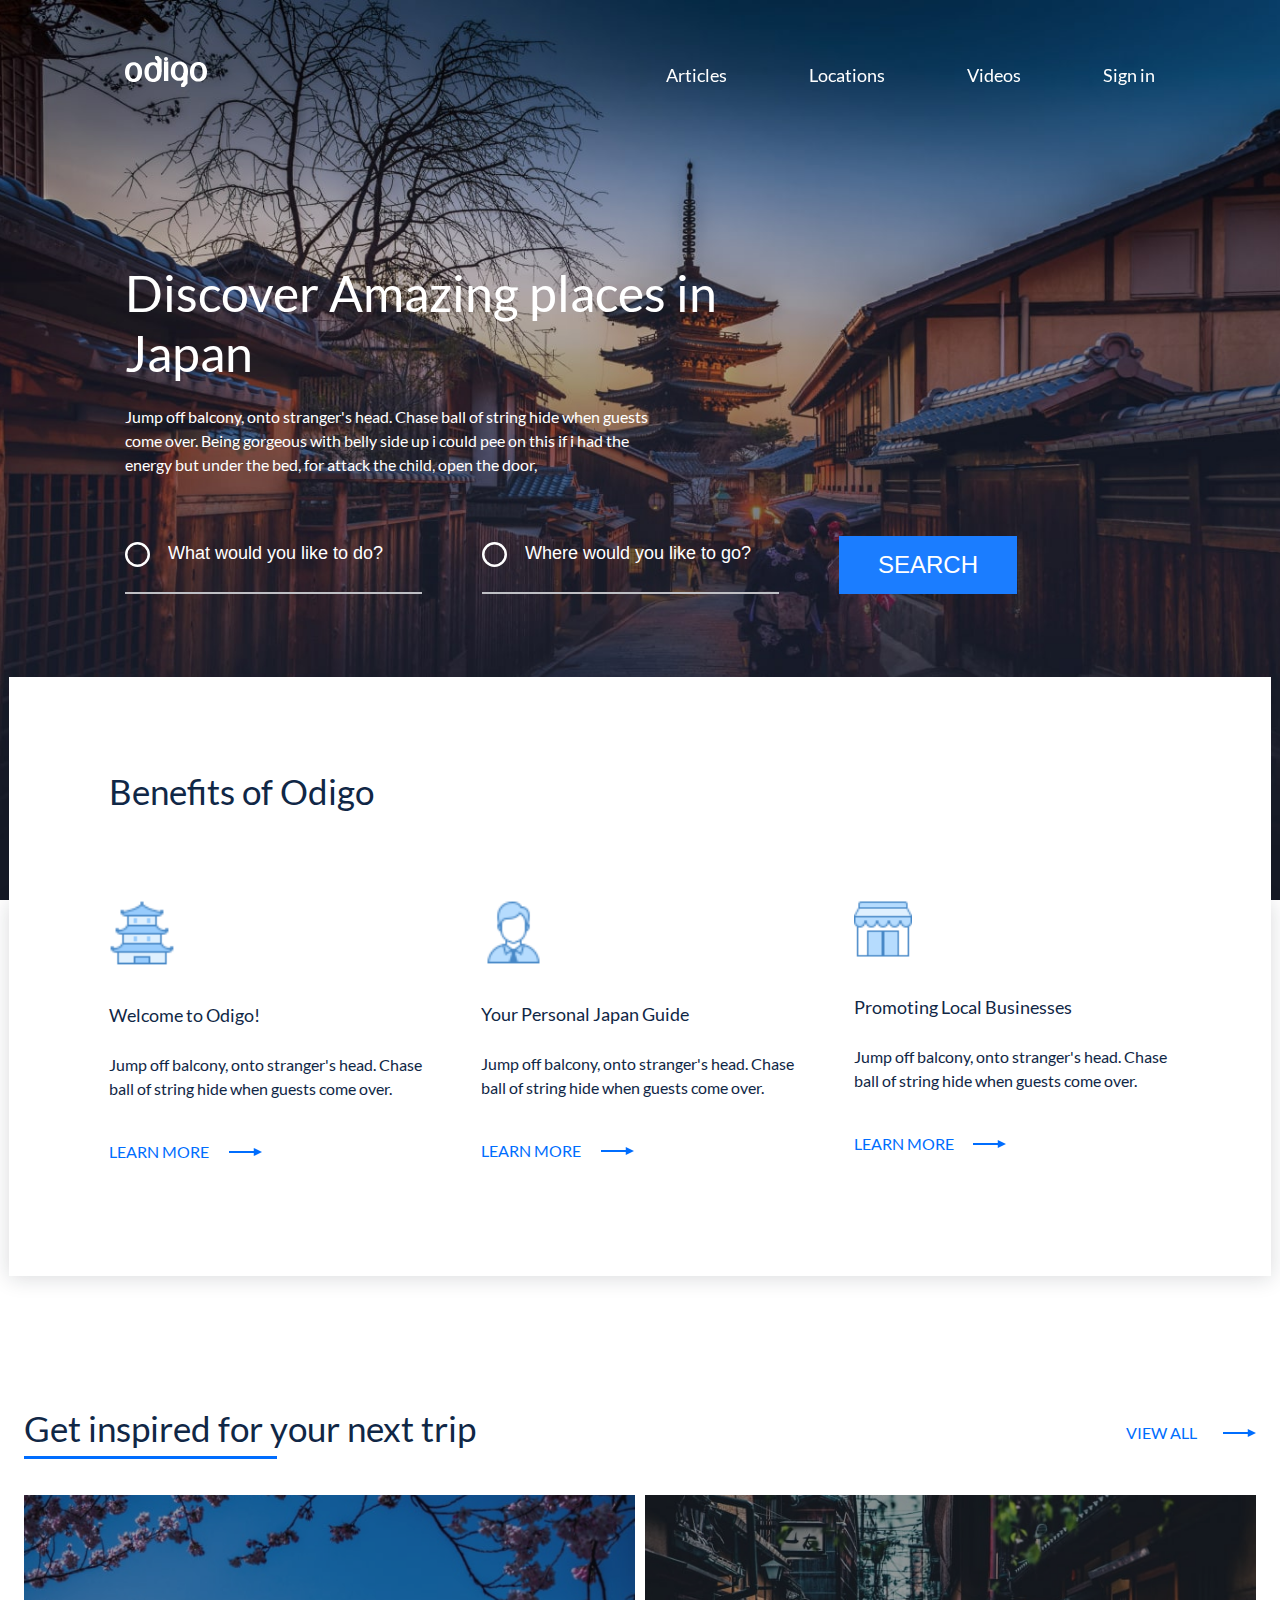
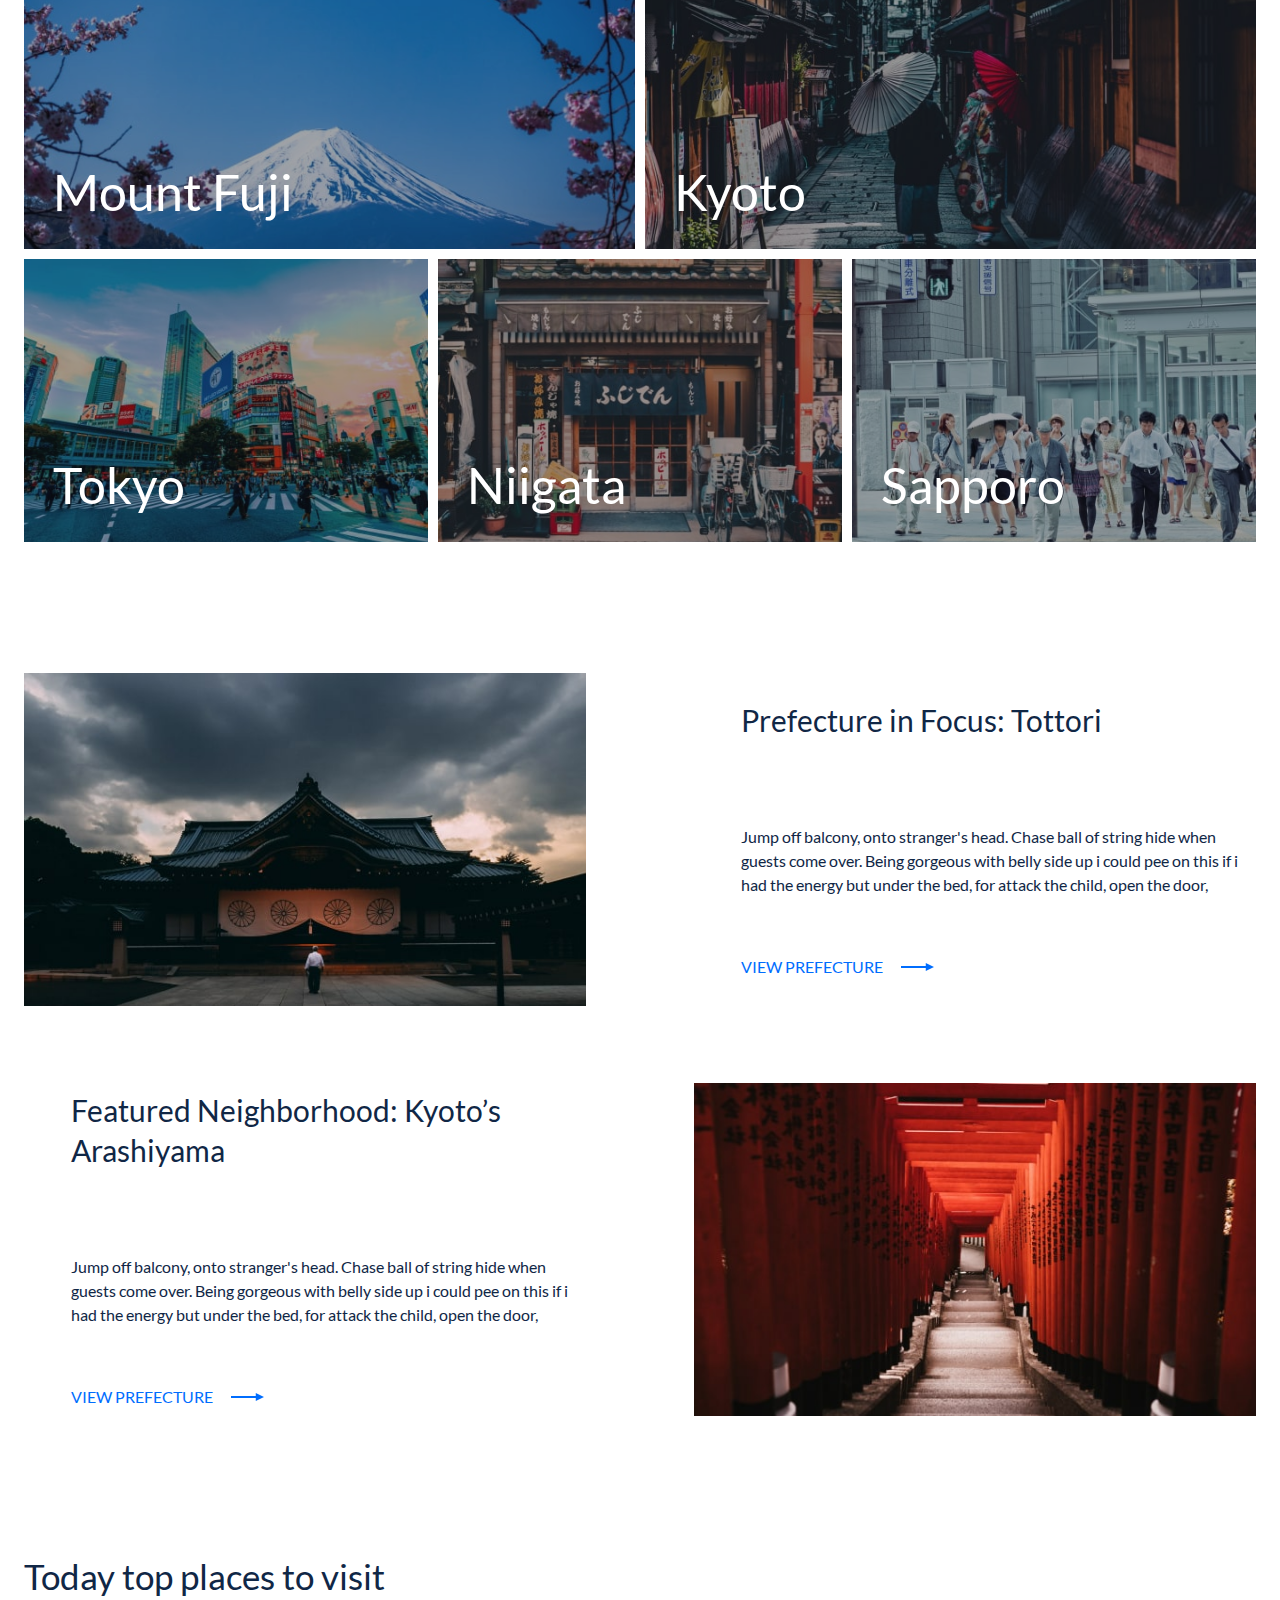
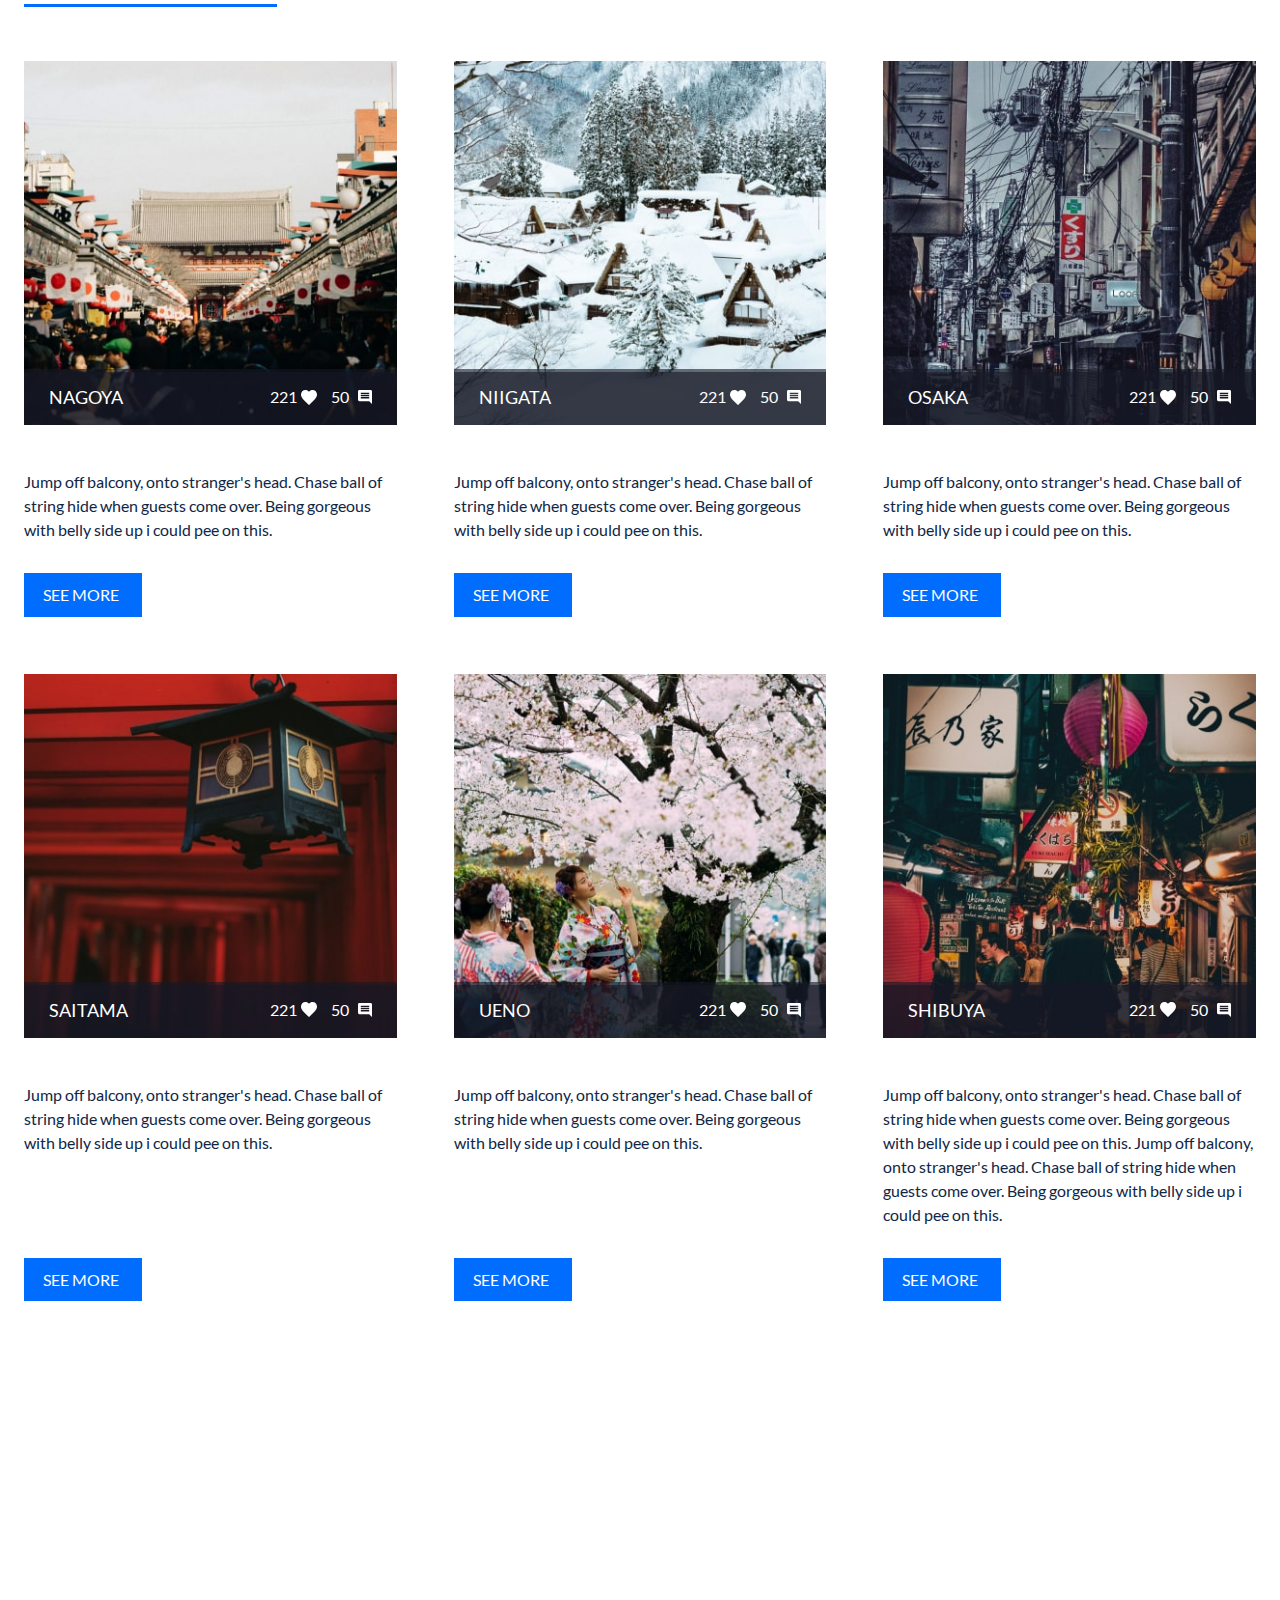
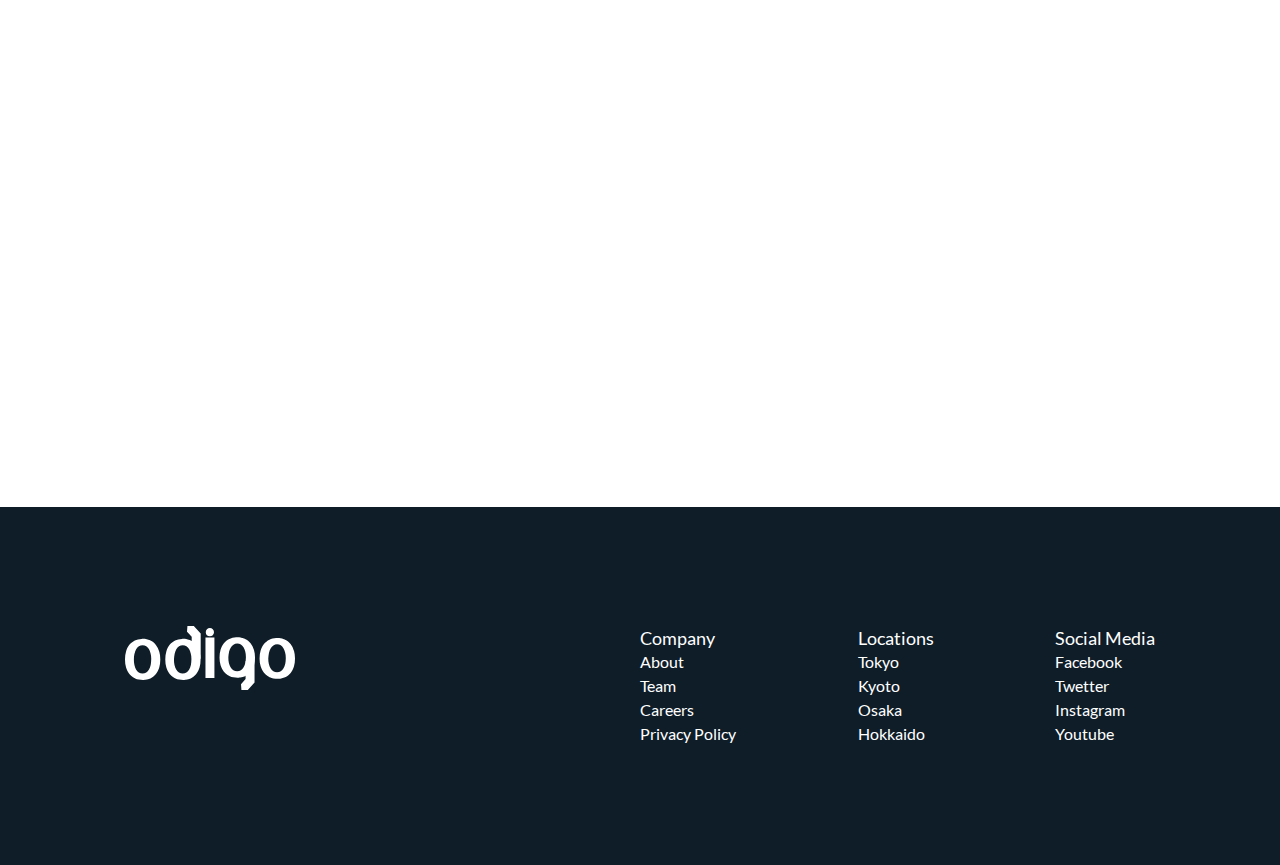
<file: index.html>
<!DOCTYPE html>
<html lang="en">
<head>
	<meta charset="UTF-8">
	<meta http-equiv="X-UA-Compatible" content="IE=edge">
	<meta name="viewport" content="width=device-width, initial-scale=1.0">
	<meta name="descripton" content="">
	<title>Discover Amazing places in Japan</title>
	<link rel="apple-touch-icon" sizes="180x180" href="img/favicons/apple-touch-icon.png">
	<link rel="icon" type="image/png" sizes="32x32" href="img/favicons/favicon-32x32.png">
	<link rel="icon" type="image/png" sizes="16x16" href="img/favicons/favicon-16x16.png">
	<link rel="manifest" href="img/favicons/site.webmanifest">
	<link rel="mask-icon" href="img/favicons/safari-pinned-tab.svg" color="#5bbad5">
	<link rel="shortcut icon" href="img/favicons/favicon.ico">
	<meta name="msapplication-TileColor" content="#da532c">
	<meta name="msapplication-config" content="img/favicons/browserconfig.xml">
	<meta name="theme-color" content="#ffffff">
	<link rel="stylesheet" href="style/style.min.css" type="text/css">
</head>
<body>
	<header class="header">
		<div class="wrapper">
			<div class="header__wrapper">
				<div class="header__logo">
					<a href="/" class="header__logo-link">
						<img src="/img/svg/odigo-Logo.svg" alt="Discover Amazing places in Japan" class="header__logo-pic">
					</a>
				</div>
				<nav class="header__nav">
					<ul class="header__list">
						<li class="header__item">
							<a href="#articles" class="header__link js-scroll">Articles</a>
						</li>
						<li class="header__item">
							<a href="#locations" class="header__link js-scroll">Locations</a>
						</li>
						<li class="header__item">
							<a href="#videos" class="header__link js-scroll">Videos</a>
						</li>
						<li class="header__item">
							<a href="#sign-in" class="header__link js-scroll">Sign in</a>
						</li>
					</ul>
					<div class="header__nav-close">
						<span class="header__nav-close-line"></span>
						<span class="header__nav-close-line"></span>
					</div>
				</nav>
				<div class="header__burger burger">
					<span class="burger__line burger__line_first"></span>
					<span class="burger__line burger__line_second"></span>
					<span class="burger__line burger__line_third"></span>
				</div>
			</div>
		</div>
	</header>
	<!--* Header END-->

	<main class="main">
		<div class="intro" id="sign-in">
			<div class="wrapper">
				<h1 class="intro__title">
					Discover Amazing places in Japan
				</h1>
				<p class="intro__subtitle">
					Jump off balcony, onto stranger's head. Chase ball of string hide when guests come over. Being gorgeous with belly side up i could pee on this if i had the energy but under the bed, for attack the child, open the door, 
				</p>
				<form class="search__form">
					<fieldset class="search-form__wrap">
						<p class="search-form__info">
							<input type="text" name="user-like-to-do" class="search-form__field" placeholder="What would you like to do?">
							<input type="text" name="user-like-to-go" class="search-form__field" placeholder="Where would you like to go?">
							<button type="submit" class="search-form__submit">search</button>
						</p>
					</fieldset>
				</form>
			</div>
		</div>

		<!--* Intro END -->

		<section class="benefits">
			<div class="benefits__wrap">
				<h2 class="benefits__title">
					Benefits of Odigo
				</h2>
				<div class="benefits__cards">
					<div class="benefits__card">
						<div class="benefits__card-pic">
							<img src="/img/svg/church-icon.svg" alt="Welcome to Odigo!" class="benefits__card-thumbs">
						</div>
						<h3 class="benefits__card-title">
							Welcome to Odigo!
						</h3>
						<p class="benefits__card-desk">
							Jump off balcony, onto stranger's head. Chase ball of string hide when guests come over.
						</p>
						<a href="#" class="benefits__card-more">
							LEARN MORE
						</a>
					</div>
					<div class="benefits__card">
						<div class="benefits__card-pic">
							<img src="/img/svg/man-icon.svg" alt="Your Personal Japan Guide" class="benefits__card-thumbs">
						</div>
						<h3 class="benefits__card-title">
							Your Personal Japan Guide
						</h3>
						<p class="benefits__card-desk">
							Jump off balcony, onto stranger's head. Chase ball of string hide when guests come over.
						</p>
						<a href="#" class="benefits__card-more">
							LEARN MORE
						</a>
					</div>
					<div class="benefits__card">
						<div class="benefits__card-pic">
							<img src="/img/svg/shop-icon.svg" alt="Promoting Local Businesses" class="benefits__card-thumbs">
						</div>
						<h3 class="benefits__card-title">
							Promoting Local Businesses
						</h3>
						<p class="benefits__card-desk">
							Jump off balcony, onto stranger's head. Chase ball of string hide when guests come over.
						</p>
						<a href="#" class="benefits__card-more">
							LEARN MORE
						</a>
					</div>
				</div>
			</div>
		</section>
		<!--* Benefits END -->

		<section class="places">
			<div class="wrapper-full">
				<div class="places__caption">
					<h2 class="places__title section-title">
						Get inspired for your next trip
					</h2>
					<a href="#" class="places__view-all">VIEW ALL</a>
				</div>
				<div class="places__cards">

					<figure class="places__card  places__card-size-lg">
						<img class="places__card-pic places__card-pic-size-lg" src="/img/place1-min.jpg" alt="Mount Fuji">
						<figcaption class="places__card-title">
							Mount Fuji
						</figcaption>
						<a href="#" class="places__card-link"></a>
					</figure>

					<figure class="places__card  places__card-size-lg">
						<img class="places__card-pic places__card-pic-size-lg" src="/img/place2-min.jpg" alt="Kyoto">
						<figcaption class="places__card-title">
							Kyoto
						</figcaption>
						<a href="#" class="places__card-link"></a>
					</figure>

					<figure class="places__card  places__card-size-sm">
						<img class="places__card-pic places__card-pic-size-sm" src="/img/place3-min.jpg" alt="Tokyo">
						<figcaption class="places__card-title">
							Tokyo
						</figcaption>
						<a href="#" class="places__card-link"></a>
					</figure>

					<figure class="places__card  places__card-size-sm">
						<img class="places__card-pic places__card-pic-size-sm" src="/img/place4-min.jpg" alt="Niigata">
						<figcaption class="places__card-title">
							Niigata
						</figcaption>
						<a href="#" class="places__card-link"></a>
					</figure>

					<figure class="places__card  places__card-size-sm">
						<img class="places__card-pic places__card-pic-size-sm" src="/img/place5-min.jpg" alt="Sapporo">
						<figcaption class="places__card-title">
							Sapporo
						</figcaption>
						<a href="#" class="places__card-link"></a>
					</figure>

				</div>
			</div>
		</section>
		<!--* Places END -->

		<div class="tours" id="articles">
			<div class="wrapper-full">
				<div class="tours__tour tour">

					<div class="tour__pic">
						<img src="/img/tours-image1-min.jpg" alt="Prefecture in Focus: Tottori" class="tour__thumb">
					</div>
					<div class="tour__info">
						<h3 class="tour__title">
							Prefecture in Focus: Tottori
						</h3>
						<p class="tour__description">
							Jump off balcony, onto stranger's head. Chase ball of string hide when guests come over. Being gorgeous with belly side up i could pee on this if i had the energy but under the bed, for attack the child, open the door, 
						</p>
						<a href="#" class="tour__more">VIEW PREFECTURE</a>
					</div>
				</div>
				<div class="tours__tour tour">
					<div class="tour__info">
						<h3 class="tour__title">
							Featured Neighborhood: Kyoto’s Arashiyama
						</h3>
						<p class="tour__description">
							Jump off balcony, onto stranger's head. Chase ball of string hide when guests come over. Being gorgeous with belly side up i could pee on this if i had the energy but under the bed, for attack the child, open the door,  
						</p>
						<a href="#" class="tour__more">VIEW PREFECTURE</a>
					</div>
					<div class="tour__pic tour__pic_mobile-first">
						<img src="/img/tours-image2-min.jpg" alt="Featured Neighborhood: Kyoto’s Arashiyama" class="tour__thumb">
					</div>
				</div>
			</div>
		</div>
		<!--* Tours END-->

		<section class="top" id="locations">
			<div class="wrapper-full">
				<h2 class="top__title section-title">
					Today top places to visit
				</h2>
				<div class="top__cards">

					<div class="top__card">
						<div class="top__card-pic">
							<img src="/img/top-image1-min.jpg" alt="NAGOYA" class="top__card-thumb">
							<div class="top__card-stats">
								<h3 class="top__card-title">
									NAGOYA
								</h3>
								<div class="top__card-likes">
									<span class="top__cards-likes-value">
										221
									</span>
								</div>
								<div class="top__card-comments">
									<span class="top__cards-comments-value">
										50
									</span>
								</div>
							</div>
						</div>
						<p class="top__card-desc">
							Jump off balcony, onto stranger's head. Chase ball of string hide when guests come over. Being gorgeous with belly side up i could pee on this.
						</p>
						<a href="#!" class="top__card-more">SEE MORE</a>
					</div>
					<div class="top__card">
						<div class="top__card-pic">
							<img src="/img/top-image2-min.jpg" alt="NIIGATA" class="top__card-thumb">
							<div class="top__card-stats">
								<h3 class="top__card-title">
									NIIGATA
								</h3>
								<div class="top__card-likes">
									<span class="top__cards-likes-value">
										221
									</span>
								</div>
								<div class="top__card-comments">
									<span class="top__cards-comments-value">
										50
									</span>
								</div>
							</div>
						</div>
						<p class="top__card-desc">
							Jump off balcony, onto stranger's head. Chase ball of string hide when guests come over. Being gorgeous with belly side up i could pee on this.
						</p>
						<a href="#!" class="top__card-more">SEE MORE</a>
					</div>
					<div class="top__card">
						<div class="top__card-pic">
							<img src="/img/top-image3-min.jpg" alt="OSAKA" class="top__card-thumb">
							<div class="top__card-stats">
								<h3 class="top__card-title">
									OSAKA
								</h3>
								<div class="top__card-likes">
									<span class="top__cards-likes-value">
										221
									</span>
								</div>
								<div class="top__card-comments">
									<span class="top__cards-comments-value">
										50
									</span>
								</div>
							</div>
						</div>
						<p class="top__card-desc">
							Jump off balcony, onto stranger's head. Chase ball of string hide when guests come over. Being gorgeous with belly side up i could pee on this.
						</p>
						<a href="#!" class="top__card-more">SEE MORE</a>
					</div>
					<div class="top__card">
						<div class="top__card-pic">
							<img src="/img/top-image4-min.jpg" alt="SAITAMA" class="top__card-thumb">
							<div class="top__card-stats">
								<h3 class="top__card-title">
									SAITAMA
								</h3>
								<div class="top__card-likes">
									<span class="top__cards-likes-value">
										221
									</span>
								</div>
								<div class="top__card-comments">
									<span class="top__cards-comments-value">
										50
									</span>
								</div>
							</div>
						</div>
						<p class="top__card-desc">
							Jump off balcony, onto stranger's head. Chase ball of string hide when guests come over. Being gorgeous with belly side up i could pee on this.
						</p>
						<a href="#!" class="top__card-more">SEE MORE</a>
					</div>
					<div class="top__card">
						<div class="top__card-pic">
							<img src="/img/top-image5-min.jpg" alt="UENO" class="top__card-thumb">
							<div class="top__card-stats">
								<h3 class="top__card-title">
									UENO
								</h3>
								<div class="top__card-likes">
									<span class="top__cards-likes-value">
										221
									</span>
								</div>
								<div class="top__card-comments">
									<span class="top__cards-comments-value">
										50
									</span>
								</div>
							</div>
						</div>
						<p class="top__card-desc">
							Jump off balcony, onto stranger's head. Chase ball of string hide when guests come over. Being gorgeous with belly side up i could pee on this.
						</p>
						<a href="#!" class="top__card-more">SEE MORE</a>
					</div>
					<div class="top__card">
						<div class="top__card-pic">
							<img src="/img/top-image6-min.jpg" alt="SHIBUYA" class="top__card-thumb">
							<div class="top__card-stats">
								<h3 class="top__card-title">
									SHIBUYA
								</h3>
								<div class="top__card-likes">
									<span class="top__cards-likes-value">
										221
									</span>
								</div>
								<div class="top__card-comments">
									<span class="top__cards-comments-value">
										50
									</span>
								</div>
							</div>
						</div>
						<p class="top__card-desc">
							Jump off balcony, onto stranger's head. Chase ball of string hide when guests come over. Being gorgeous with belly side up i could pee on this.
							Jump off balcony, onto stranger's head. Chase ball of string hide when guests come over. Being gorgeous with belly side up i could pee on this.
						</p>
						<a href="#!" class="top__card-more">SEE MORE</a>
					</div>

				</div>
			</div>
		</section>
		<!--* Top END -->

		<div class="videos" id="videos">
			<div class="videos__wrapper">
				<div class="video-item">
					<iframe class="video__element"   
				src="https://www.youtube.com/embed/IuTDuvYr7f0" 
				title="YouTube video player" 
				frameborder="0" 
				allow="accelerometer; autoplay; clipboard-write; encrypted-media; gyroscope; picture-in-picture" allowfullscreen></iframe>
				</div>
			</div>
		</div>
		<!--* Videos END-->
	</main>

	<footer class="footer">
		<div class="wrapper">
			<div class="footer__item">
				<div class="footer__logo">
					<img src="/img/svg/footer-logo.svg" alt="Odigo" class="footer__logo-pic">
				</div>
				<nav class="footer__nav">
					<ul class="footer__menu">
						<li class="footer__menu-item">
							<h3 class="footer__menu-title">Company</h3>
						</li>
						<li class="footer__menu-item">
							<a href="#!" class="footer__menu-link">About</a>
						</li>
						<li class="footer__menu-item">
							<a href="#!" class="footer__menu-link">Team</a>
						</li>
						<li class="footer__menu-item">
							<a href="#!" class="footer__menu-link">Careers</a>
						</li>
						<li class="footer__menu-item">
							<a href="#!" class="footer__menu-link">Privacy Policy</a>
						</li>
					</ul>
					<ul class="footer__menu">
						<li class="footer__menu-item">
							<h3 class="footer__menu-title">Locations</h3>
						</li>
						<li class="footer__menu-item">
							<a href="#!" class="footer__menu-link">Tokyo</a>
						</li>
						<li class="footer__menu-item">
							<a href="#!" class="footer__menu-link">Kyoto</a>
						</li>
						<li class="footer__menu-item">
							<a href="#!" class="footer__menu-link">Osaka</a>
						</li>
						<li class="footer__menu-item">
							<a href="#!" class="footer__menu-link">Hokkaido</a>
						</li>
					</ul>
					<ul class="footer__menu">
						<li class="footer__menu-item">
							<h3 class="footer__menu-title">Social Media</h3>
						</li>
						<li class="footer__menu-item">
							<a href="#!" class="footer__menu-link">Facebook</a>
						</li>
						<li class="footer__menu-item">
							<a href="#!" class="footer__menu-link">Twetter</a>
						</li>
						<li class="footer__menu-item">
							<a href="#!" class="footer__menu-link">Instagram</a>
						</li>
						<li class="footer__menu-item">
							<a href="#!" class="footer__menu-link">Youtube</a>
						</li>
					</ul>
				</nav>

			</div>
		</div>
	</footer>

	<script src="/js/main-es5.min.js"></script>
</body>
</html>
</file>
<file: style/style.min.css>
a,abbr,acronym,address,applet,article,aside,audio,b,big,blockquote,body,canvas,caption,center,cite,code,dd,del,details,dfn,div,dl,dt,em,embed,fieldset,figcaption,figure,footer,form,h1,h2,h3,h4,h5,h6,header,hgroup,html,i,iframe,img,ins,kbd,label,legend,li,mark,menu,nav,object,ol,output,p,pre,q,ruby,s,samp,section,small,span,strike,strong,sub,summary,sup,table,tbody,td,tfoot,th,thead,time,tr,tt,u,ul,var,video{margin:0;padding:0;border:0;font-size:100%;font:inherit;vertical-align:baseline}:focus{outline:0}article,aside,details,figcaption,figure,footer,header,hgroup,menu,nav,section{display:block}body{line-height:1}ol,ul{list-style:none}blockquote,q{quotes:none}blockquote:after,blockquote:before,q:after,q:before{content:'';content:none}table{border-collapse:collapse;border-spacing:0}input[type=search]::-webkit-search-cancel-button,input[type=search]::-webkit-search-decoration,input[type=search]::-webkit-search-results-button,input[type=search]::-webkit-search-results-decoration{-webkit-appearance:none;-moz-appearance:none}input[type=search]{-webkit-appearance:none;-moz-appearance:none;-webkit-box-sizing:content-box;box-sizing:content-box}textarea{overflow:auto;vertical-align:top;resize:vertical}audio,canvas,video{display:inline-block;max-width:100%}audio:not([controls]){display:none;height:0}[hidden]{display:none}html{font-size:100%;-webkit-text-size-adjust:100%;-ms-text-size-adjust:100%}a:focus{outline:thin dotted}a:active,a:hover{outline:0}img{border:0;-ms-interpolation-mode:bicubic}figure{margin:0}form{margin:0}fieldset{border:1px solid silver;margin:0 2px;padding:.35em .625em .75em}legend{border:0;padding:0;white-space:normal}button,input,select,textarea{font-size:100%;margin:0;vertical-align:baseline}button,input{line-height:normal}button,select{text-transform:none}button,html input[type=button],input[type=reset],input[type=submit]{-webkit-appearance:button;cursor:pointer}button[disabled],html input[disabled]{cursor:default}input[type=checkbox],input[type=radio]{-webkit-box-sizing:border-box;box-sizing:border-box;padding:0}input[type=search]{-webkit-appearance:textfield;-webkit-box-sizing:content-box;box-sizing:content-box}input[type=search]::-webkit-search-cancel-button,input[type=search]::-webkit-search-decoration{-webkit-appearance:none}button::-moz-focus-inner,input::-moz-focus-inner{border:0;padding:0}textarea{overflow:auto;vertical-align:top}table{border-collapse:collapse;border-spacing:0}button,html,input,select,textarea{color:#222}::-moz-selection{background:#b3d4fc;text-shadow:none}::selection{background:#b3d4fc;text-shadow:none}img{vertical-align:middle}fieldset{border:0;margin:0;padding:0}textarea{resize:vertical}.chromeframe{margin:.2em 0;background:#ccc;color:#000;padding:.2em 0}@font-face{font-family:Lato;font-style:normal;font-weight:400;src:local(''),url(../fonts/lato-v20-latin-regular.woff2) format('woff2'),url(../fonts/lato-v20-latin-regular.woff) format('woff')}@font-face{font-family:Lato;font-style:normal;font-weight:700;src:local(''),url(../fonts/lato-v20-latin-700.woff2) format('woff2'),url(../fonts/lato-v20-latin-700.woff) format('woff')}@font-face{font-family:Lato;font-style:normal;font-weight:900;src:local(''),url(../fonts/lato-v20-latin-900.woff2) format('woff2'),url(../fonts/lato-v20-latin-900.woff) format('woff')}html{-webkit-box-sizing:border-box;box-sizing:border-box}*,::after,::before{-webkit-box-sizing:inherit;box-sizing:inherit}body{font-family:Lato;font-style:normal;font-size:16px;line-height:1.2;font-weight:400;color:#102746}img{max-width:100%;height:auto}.wrapper{max-width:1060px;margin:0 auto;padding:0 15px}.wrapper-full{max-width:1262px;margin:0 auto;padding:0 15px}.section-title{font-weight:500;font-size:35px;line-height:42px;position:relative;padding-bottom:10px}.section-title::after{display:block;content:'';width:253px;height:3px;background-color:#006dfe;position:absolute;bottom:0;left:0}.header{position:fixed;top:0;left:0;width:100%;-webkit-transition:.4s linear;-o-transition:.4s linear;transition:.4s linear;padding-bottom:20px;z-index:999}.header_active{background:#0e1d28}.header__wrapper{display:-webkit-box;display:-ms-flexbox;display:flex;-ms-flex-wrap:wrap;flex-wrap:wrap;-webkit-box-align:end;-ms-flex-align:end;align-items:flex-end;-webkit-box-pack:justify;-ms-flex-pack:justify;justify-content:space-between;padding-top:56px}.header__list{display:-webkit-box;display:-ms-flexbox;display:flex;-ms-flex-wrap:wrap;flex-wrap:wrap}.header__item{margin-right:82px}.header__item:last-child{margin-right:0}.header__link{font-size:18px;line-height:24px;color:#fff;text-decoration:none}.header__link:active,.header__link:focus,.header__link:hover{opacity:.75}.header__burger{display:none;width:40px;height:28px;position:relative}.burger__line{display:block;width:100%;height:2px;background-color:#fff;position:absolute;left:0}.burger__line_first{top:0}.burger__line_second{top:50%;-webkit-transform:translateY(-50%);-ms-transform:translateY(-50%);transform:translateY(-50%)}.burger__line_third{bottom:0}.intro{min-height:100vh;background:url(../img/heroBG-min.jpg) no-repeat center;background-size:cover;padding-top:263px;padding-bottom:263px}.intro__title{max-width:619px;font-weight:500;font-size:50px;line-height:60px;color:#fff;margin-bottom:22px}.intro__subtitle{max-width:546px;font-size:16px;line-height:24px;color:#fff;margin-bottom:59px}.search-form__info{display:-webkit-box;display:-ms-flexbox;display:flex;-ms-flex-wrap:wrap;flex-wrap:wrap}.search-form__field{width:297px;background:transparent url(../img/svg/input-circle.svg) no-repeat left 6px;background-size:25px;border:0;border-bottom:2px solid #bfc0c5;margin-right:60px;padding-left:43px;padding-bottom:23px;font-weight:500;font-size:18px;color:#fff}.search-form__field::-webkit-input-placeholder{font-weight:500;font-size:18px;color:#fff}.search-form__field::-moz-placeholder{font-weight:500;font-size:18px;color:#fff}.search-form__field:-ms-input-placeholder{font-weight:500;font-size:18px;color:#fff}.search-form__field::-ms-input-placeholder{font-weight:500;font-size:18px;color:#fff}.search-form__field::placeholder{font-weight:500;font-size:18px;color:#fff}.search-form__submit{padding:15px 39px;text-transform:uppercase;font-weight:500;font-size:24px;color:#fff;background:#1b7dff;border:0}.search-form__submit:active,.search-form__submit:focus,.search-form__submit:hover{background:#014aa8;-webkit-transition:1.2s;-o-transition:1.2s;transition:1.2s}.benefits{margin-bottom:131px}.benefits__wrap{max-width:1262px;background-color:#fff;margin:0 auto;-webkit-box-shadow:0 2px 20px rgba(21,24,36,.15993);box-shadow:0 2px 20px rgba(21,24,36,.15993);position:relative}.benefits__title{width:100%;font-weight:500;font-size:35px;line-height:42px;padding:93px 100px 88px 100px;position:absolute;top:0;left:0;-webkit-transform:translateY(-100%);-ms-transform:translateY(-100%);transform:translateY(-100%);background-color:#fff}.benefits__cards{display:-ms-grid;display:grid;-ms-grid-columns:1fr 55px 1fr 55px 1fr;grid-template-columns:repeat(3,1fr);grid-column-gap:55px;padding:0 100px}.benefits__card{-ms-grid-column-span:1;grid-column:span 1;margin-bottom:112px}.benefits__card-pic{margin-bottom:37px;max-width:66px}.benefits__card-thumbs{display:block}.benefits__card-title{font-weight:500;font-size:18px;line-height:24px;margin-bottom:26px}.benefits__card-desk{font-size:16px;line-height:24px;margin-bottom:39px}.benefits__card-more{display:inline-block;padding-right:59px;font-size:16px;line-height:24px;text-decoration:none;color:#006dfe;background:url(/img/svg/arrow-icon.svg) no-repeat 95% center;-webkit-transition:.4s all;-o-transition:.4s all;transition:.4s all}.benefits__card-more:focus,.benefits__card-more:hover{background:url(/img/svg/arrow-icon.svg) no-repeat right center}.places{margin-bottom:131px}.places__caption{display:-webkit-box;display:-ms-flexbox;display:flex;-ms-flex-wrap:wrap;flex-wrap:wrap;-webkit-box-align:center;-ms-flex-align:center;align-items:center;-webkit-box-pack:justify;-ms-flex-pack:justify;justify-content:space-between;margin-bottom:36px}.places__title{margin-right:15px}.places__view-all{font-size:16px;color:#006dfe;text-decoration:none;background:url(/img/svg/arrow-icon.svg) no-repeat right center;padding-right:59px}.places__view-all:focus,.places__view-all:hover{opacity:.65}.places__cards{display:-ms-grid;display:grid;-ms-grid-columns:1fr 10px 1fr 10px 1fr 10px 1fr 10px 1fr 10px 1fr;grid-template-columns:repeat(6,1fr);grid-column-gap:10px;grid-row-gap:10px}.places__card{position:relative;overflow:hidden}.places__card::after{display:block;content:'';width:100%;height:100%;background-color:rgba(21,24,36,.4);position:absolute;top:0;left:0;z-index:2}.places__card:hover .places__card-pic{-webkit-transform:scale(1.05);-ms-transform:scale(1.05);transform:scale(1.05)}.places__card-title{font-size:50px;line-height:60px;color:#fff;position:absolute;bottom:27px;left:29px;z-index:3}.places__card-size-lg{-ms-grid-column-span:3;grid-column:span 3}.places__card-size-sm{-ms-grid-column-span:2;grid-column:span 2}.places__card-pic{width:100%;-webkit-transition:.7s all;-o-transition:.7s all;transition:.7s all}.places__card-pic-size-lg{height:354px;-o-object-fit:cover;object-fit:cover}.places__card-pic-size-sm{height:283px;-o-object-fit:cover;object-fit:cover}.places__card-link{position:absolute;top:0;left:0;width:100%;height:100%;z-index:4}.tours{margin-bottom:139px}.tours__tour{display:-ms-grid;display:grid;-ms-grid-columns:1fr 108px 1fr;grid-template-columns:repeat(2,1fr);grid-column-gap:108px;-webkit-box-align:center;-ms-flex-align:center;align-items:center;margin-bottom:77px}.tour__info{padding-left:47px}.tour__title{font-weight:500;font-size:30px;line-height:40px;margin-bottom:85px}.tour__description{font-size:16px;line-height:24px;margin-bottom:58px}.tour__more{display:inline-block;padding-right:59px;font-size:16px;line-height:24px;text-decoration:none;color:#006dfe;background:url(/img/svg/arrow-icon.svg) no-repeat 95% center;-webkit-transition:.4s all;-o-transition:.4s all;transition:.4s all}.tour__more:hover,tour__more:focus{background:url(/img/svg/arrow-icon.svg) no-repeat right center}.top{margin-bottom:86px}.top__title{margin-bottom:54px}.top__cards{display:-ms-grid;display:grid;-ms-grid-columns:1fr 57px 1fr 57px 1fr 57px 1fr 57px 1fr 57px 1fr;grid-template-columns:repeat(6,1fr);grid-column-gap:57px;grid-row-gap:57px}.top__card-pic{position:relative;margin-bottom:45px}.top__card{display:-webkit-box;display:-ms-flexbox;display:flex;-webkit-box-orient:vertical;-webkit-box-direction:normal;-ms-flex-direction:column;flex-direction:column;-ms-grid-column-span:2;grid-column:span 2}.top__card-thumb{-webkit-transition:1.6s all;-o-transition:1.6s all;transition:1.6s all}.top__card-thumb:hover{-webkit-transform:scale(1.007);-ms-transform:scale(1.007);transform:scale(1.007)}.top__card-stats{display:-webkit-box;display:-ms-flexbox;display:flex;-ms-flex-wrap:wrap;flex-wrap:wrap;-webkit-box-align:center;-ms-flex-align:center;align-items:center;-webkit-box-pack:end;-ms-flex-pack:end;justify-content:flex-end;position:absolute;bottom:0;left:0;width:100%;background-color:rgba(21,24,36,.6);padding:16px 25px}.top__card-title{font-weight:500;font-size:18px;line-height:24px;color:#fff;margin:0 auto 0 0}.top__card-likes{font-weight:500;font-size:16px;line-height:24px;color:#fff;padding-right:20px;background:url(/img/svg/heartLike.svg) no-repeat right;margin-right:14px}.top__card-comments{font-weight:500;font-size:16px;line-height:24px;color:#fff;padding-right:23px;background:url(/img/svg/comment.svg) no-repeat right}.top__card-desc{font-size:16px;line-height:24px;margin-bottom:31px}.top__card-more{width:118px;padding:12px 19px;text-decoration:none;background:#006dfe;color:#fff;font-size:16px;-webkit-transition:1.3s;-o-transition:1.3s;transition:1.3s;margin:auto 0 0 0}.top__card-more:active,.top__card-more:focus,.top__card-more:hover{background:#014aa8;-webkit-transition:1.2s;-o-transition:1.2s;transition:1.2s}.videos{width:100%}.videos__wrapper{max-width:1440px;margin:0 auto;position:relative}.video-item{padding-top:56.25%}.video__element{position:absolute;top:0;left:0;width:100%;height:100%}.footer{background:#0e1d28;padding:119px 0}.footer__item{display:-webkit-box;display:-ms-flexbox;display:flex;-ms-flex-wrap:wrap;flex-wrap:wrap}.footer__logo{width:50%}.footer__nav{display:-webkit-box;display:-ms-flexbox;display:flex;-ms-flex-wrap:wrap;flex-wrap:wrap;-webkit-box-pack:justify;-ms-flex-pack:justify;justify-content:space-between;width:50%}.footer__menu-title{font-weight:500;font-size:18px;line-height:24px;color:#fff}.footer__menu-link{font-size:16px;line-height:24px;color:#fff;text-decoration:none}.footer__menu-link:active,.footer__menu-link:focus,.footer__menu-link:hover{opacity:.65}@media screen and (max-width:960px){.benefits{margin-bottom:75px}.benefits__card{margin-bottom:60px}.search-form__field{margin-bottom:25px}.benefits__cards{padding:0 15px;grid-column-gap:35px}.benefits__title{padding:55px 15px}.benefits__wrap{-webkit-box-shadow:none;box-shadow:none}.places__card-size-lg{-ms-grid-column-span:6;grid-column:span 6}.places__card-size-sm{-ms-grid-column-span:6;grid-column:span 6}.tours__tour{grid-column-gap:35px}.tour__info{padding-left:0}.tour__title{margin-bottom:15px}.tour__description{margin-bottom:15px}.top__cards{grid-column-gap:25px;grid-row-gap:55px}.top__card-pic{margin-bottom:25px}.top__card{-ms-grid-column-span:3;grid-column:span 3}.footer{padding:60px 0}}@media screen and (max-width:767px){.section-title{margin-bottom:25px}.section-title::after{width:78px}.header__burger{display:block}.header__wrapper{padding-top:28px}.header__nav{width:100%;height:100%;position:fixed;top:0;left:0;background-color:#000;z-index:10;padding:75px;-webkit-transform:translateX(100%);-ms-transform:translateX(100%);transform:translateX(100%)}.header__nav-active{-webkit-transform:translateX(0);-ms-transform:translateX(0);transform:translateX(0);-webkit-transition:.2s all linear;-o-transition:.2s all linear;transition:.2s all linear}.header__item{width:100%;margin-right:0;margin-bottom:30px}.header__item:last-child{margin-bottom:0}.header__link{font-size:42px;line-height:48}.header__nav-close{width:40px;height:40px;position:absolute;top:20px;right:20px;z-index:11}.header__nav-close-line{display:block;width:100%;height:2px;background-color:#fff;position:absolute;top:50%}.header__nav-close-line:first-child{-webkit-transform:translateY(-50%) rotate(45deg);-ms-transform:translateY(-50%) rotate(45deg);transform:translateY(-50%) rotate(45deg)}.header__nav-close-line:last-child{-webkit-transform:translateY(-50%) rotate(-45deg);-ms-transform:translateY(-50%) rotate(-45deg);transform:translateY(-50%) rotate(-45deg)}.intro{padding-top:125px}.intro__title{font-size:32px;line-height:48px}.intro__subtitle{font-size:14px}.search-form__field{width:100%;margin-right:0;padding-bottom:12px;background:transparent url(../img/svg/input-circle.svg) no-repeat left 2px}.search-form__submit{width:100%}.search-form__field::-webkit-input-placeholder{font-size:16px}.search-form__field::-moz-placeholder{font-size:16px}.search-form__field:-ms-input-placeholder{font-size:16px}.search-form__field::-ms-input-placeholder{font-size:16px}.search-form__field::placeholder{font-size:16px}.benefits{margin-bottom:36px}.benefits__card{-ms-grid-column-span:3;grid-column:span 3;margin-bottom:40px}.benefits__card-pic{margin-bottom:20px}.benefits__card-title{margin-bottom:12px}.benefits__card-desk{margin-bottom:20px}.places{margin-bottom:76px}.places__view-all{margin-bottom:25px}.places__caption{margin-bottom:0}.places__card-pic-size-lg,places__card-size-sm{height:230px}.tours{margin-bottom:76px}.tour__pic{margin-bottom:12px}.tour__pic_mobile-first{-ms-grid-row:-1;grid-row-start:-1}.tours__tour{margin-bottom:50px}.tour__info,.tour__pic{-ms-grid-column-span:2;grid-column:span 2}.top{margin-bottom:76px}.top__card-stats{max-width:368px}.top__card{-ms-grid-column-span:6;grid-column:span 6}.top__card-desc{margin-bottom:15px}.footer__logo{width:100%;margin-bottom:24px}.footer__nav{width:1000%}.footer__menu{width:50%;margin-bottom:24px}}@media screen and (max-width:500px){.header__nav{padding:75px 30px}}
</file>
